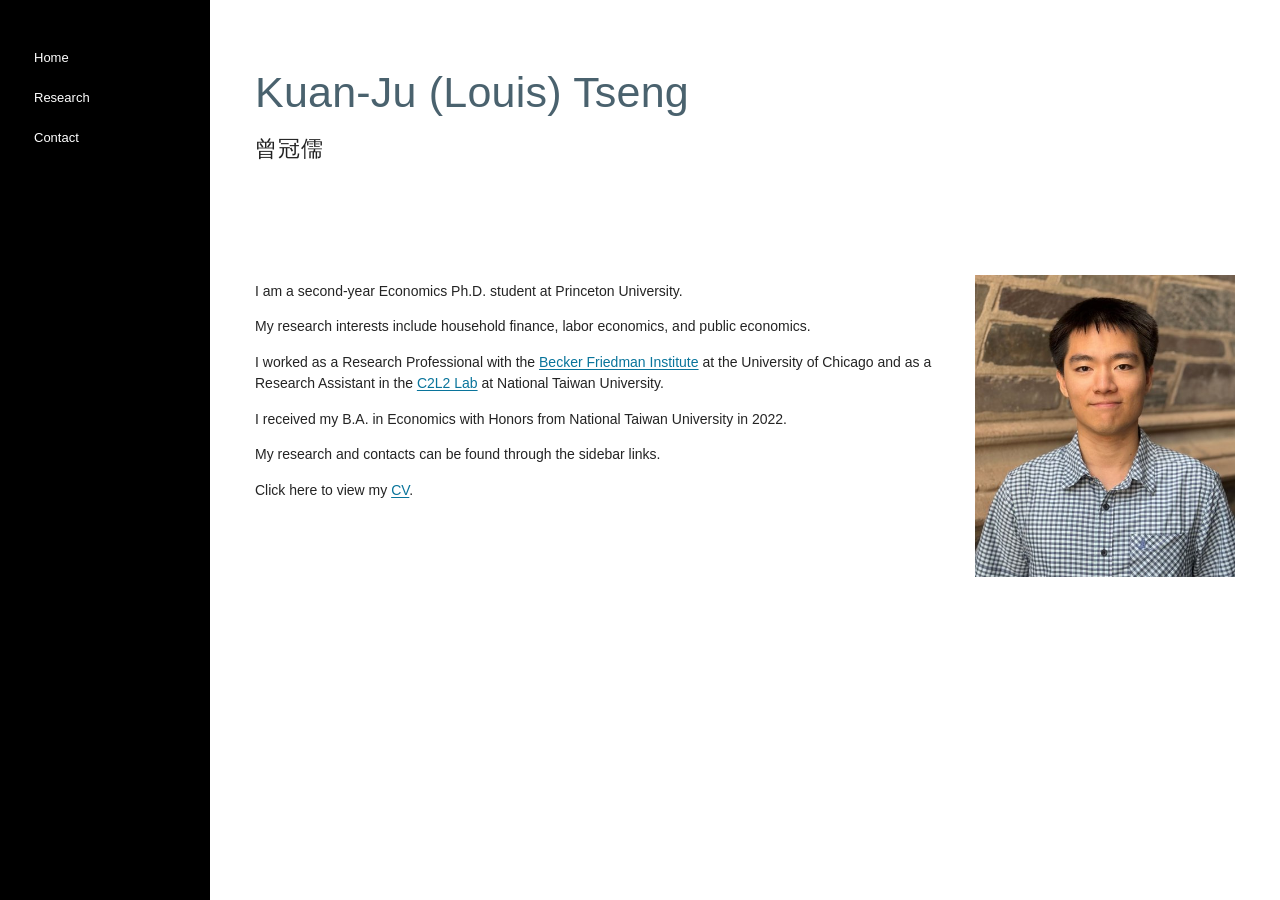
<file: index.html>
<!doctype html>
<html lang="en">
<head>
<meta charset="utf-8">
<meta name="viewport" content="width=device-width, initial-scale=1">
<title>Home | Kuan-Ju (Louis) Tseng</title>
<meta name="description" content="Academic homepage of Kuan-Ju (Louis) Tseng, Economics Ph.D. student at Princeton University.">
<meta name="theme-color" content="#000000">
<link rel="canonical" href="https://louiskjtseng.github.io/Website/">
<!-- Embed current stylesheet so stale cached styles cannot break the homepage. -->
<style>
/* Google Sites-inspired academic website — black navigation, white pages. */
:root {
  --sidebar:#000; --text:#242424; --muted:#4b4b4b; --link:#09749b;
  --band:#f2f2f2; --line:#999; --sidebar-width:210px;
}
* { box-sizing:border-box; }
html { scroll-behavior:smooth; }
body { margin:0; background:#fff; color:var(--text); font-family:Arial,Helvetica,sans-serif; font-size:14px; line-height:1.55; -webkit-font-smoothing:antialiased; }
a { color:var(--link); text-underline-offset:2px; }
a:hover { color:#075371; }
a:focus-visible,button:focus-visible,summary:focus-visible { outline:2px solid #217f9e; outline-offset:4px; }
.skip-link { position:absolute; left:-9999px; z-index:50; top:0; background:white; padding:10px 14px; }
.skip-link:focus { left:12px; top:12px; }
.sidebar { position:fixed; inset:0 auto 0 0; z-index:25; width:var(--sidebar-width); min-height:100vh; background:var(--sidebar); padding:38px 24px 25px 34px; }
.sidebar-nav { display:flex; flex-direction:column; gap:0; }
.sidebar-nav a { display:block; padding:10px 0; color:#fff; font-size:13px; font-weight:400; text-decoration:none; }
.sidebar-nav a:hover { text-decoration:underline; }
.sidebar-nav a[aria-current="page"] { color:#fff; }
.content { margin-left:var(--sidebar-width); min-height:100vh; }
.mobile-header { display:none; }

/* Home */
.page-home { max-width:1100px; padding:66px 60px 120px; margin:0 auto; }
.home-title { margin:0; font-weight:300; font-size:43px; line-height:1.25; letter-spacing:.005em; color:#4a626e; }
.chinese-name { margin:12px 0 0; font-family:Georgia,"Noto Serif TC",serif; font-size:22px; line-height:1.5; letter-spacing:.04em; color:#222; }
.home-grid { display:grid; grid-template-columns:minmax(0,575px) 300px; gap:70px; align-items:start; margin-top:110px; }
.bio { padding-top:6px; font-size:14px; line-height:1.48; }
.bio p { margin:0 0 15px; }
.bio .bio-single { white-space:nowrap; }
.bio .bio-wrap { white-space:normal; }
.bio .cv-line { margin-top:9px; }
.portrait { margin:0; width:300px; }
.portrait img { width:100%; height:auto; display:block; }

/* Research */
.research-page { padding:0 0 110px; }
.research-page-title { text-align:center; font-size:36px; font-weight:600; line-height:1.25; margin:0; padding:32px 10px 35px; }
.section-band { background:var(--band); padding:24px 22px; }
.section-band h2 { max-width:965px; margin:0 auto; font-size:22px; font-weight:500; line-height:1.6; }
.paper-list { max-width:965px; margin:0 auto; }
.paper-entry { border-bottom:1px solid var(--line); font-family:Georgia,"Times New Roman",serif; }
.paper-entry:last-child { margin-bottom:20px; }
.paper-summary { display:flex; justify-content:space-between; align-items:center; gap:35px; list-style:none; cursor:pointer; padding:31px 10px 16px 6px; }
.paper-summary::-webkit-details-marker { display:none; }
.paper-summary::marker { content:""; }
.paper-summary-text { display:block; min-width:0; flex:1; }
.paper-title { display:block; font-size:14px; font-weight:400; line-height:1.5; }
.paper-title a { color:var(--link); text-decoration:underline; }
.paper-links { white-space:normal; }
.paper-coauthors { display:block; font-size:12px; line-height:1.5; margin-top:10px; color:#333; }
.paper-chevron { width:10px; height:10px; border-right:1.6px solid #666; border-bottom:1.6px solid #666; transform:rotate(45deg); flex-shrink:0; margin-right:2px; margin-top:-7px; transition:transform .18s; }
.paper-entry[open] .paper-chevron { transform:rotate(225deg); margin-top:3px; }
.paper-abstract { padding:0 55px 23px 6px; }
.paper-abstract p { margin:9px 0 0; color:#333; font-size:14px; line-height:1.75; }
.forthcoming { margin-left:9px; white-space:nowrap; }
.wip-entry { padding:31px 6px 5px; font-family:Georgia,"Times New Roman",serif; }
.wip-entry h3 { font-size:14px; font-weight:400; margin:0; }
.wip-entry p { font-size:12px; margin:13px 0 0; }

/* Contact */
.contact-page { max-width:1080px; margin:auto; padding:100px 60px 120px; }
.contact-title { font-size:36px; font-weight:500; margin:0 0 52px; }
.contact-block { font-size:15px; line-height:1.9; }
.contact-block p { margin:0 0 18px; }
.emails a { display:block; width:fit-content; }

/* Smaller screens */
@media (max-width:1400px) {
  .page-home { padding-left:45px; padding-right:45px; }
  .home-grid { grid-template-columns:minmax(0,1fr) 260px; gap:35px; }
  .bio .bio-single { white-space:normal; }
  .portrait { width:260px; }
  .section-band h2,.paper-list { max-width:min(965px, calc(100% - 64px)); }
}
@media (max-width:980px) {
  .home-grid { grid-template-columns:minmax(0,1fr) 220px; gap:25px; margin-top:65px; }
  .portrait { width:220px; }
  .home-title { font-size:36px; }
  .page-home { padding-top:56px; }
}
@media (max-width:760px) {
  :root { --sidebar-width:0px; }
  .mobile-header { display:flex; position:sticky; top:0; z-index:35; height:58px; align-items:center; justify-content:space-between; color:white; background:#000; padding:0 19px; font-size:14px; }
  .menu-button { font:inherit; color:#fff; border:1px solid #888; background:transparent; padding:4px 12px; border-radius:2px; cursor:pointer; }
  .sidebar { display:none; position:fixed; top:58px; bottom:auto; height:auto; min-height:0; width:100%; padding:11px 22px 17px; box-shadow:0 8px 12px #0003; }
  .sidebar.is-open { display:block; }
  .sidebar-nav a { padding:10px 0; }
  .content { margin-left:0; }
  .page-home { padding:48px 25px 75px; }
  .home-title { font-size:35px; }
  .chinese-name { font-size:20px; }
  .home-grid { display:flex; flex-direction:column; gap:30px; margin-top:50px; }
  .bio { font-size:14px; padding:0; }
  .portrait { width:min(300px,100%); }
  .research-page-title { font-size:31px; padding:32px 10px; }
  .section-band { padding:19px 24px; }
  .section-band h2 { max-width:none; font-size:21px; }
  .paper-list { max-width:none; margin:0 24px; }
  .paper-summary { padding:26px 3px 18px; gap:14px; }
  .paper-title { font-size:14px; }
  .paper-coauthors { font-size:12px; }
  .paper-abstract { padding-right:12px; }
  .forthcoming { white-space:normal; }
  .contact-page { padding:60px 25px; }
}
@media print {
  .sidebar,.mobile-header { display:none; }
  .content { margin-left:0; }
  .paper-entry:not([open]) .paper-abstract { display:block; }
}

</style>
<script defer src="script.js"></script>
<script defer src="analytics.js"></script>
</head>
<body>
<a class="skip-link" href="#main">Skip to content</a>
<div class="mobile-header"><span>Kuan-Ju (Louis) Tseng</span><button type="button" class="menu-button" aria-expanded="false" aria-controls="sidebar">Menu</button></div>
<aside class="sidebar" id="sidebar" aria-label="Site navigation">
  <nav class="sidebar-nav">
    <a href="./" aria-current="page">Home</a>
    <a href="research/" >Research</a>
    <a href="contact/" >Contact</a>
  </nav>
</aside>
<main id="main" class="content"><div class="page-home">
  <header class="home-intro">
    <h1 class="home-title">Kuan-Ju (Louis) Tseng</h1>
    <p class="chinese-name" lang="zh-Hant">曾冠儒</p>
  </header>
  <div class="home-grid">
    <section class="bio" aria-label="Biography">
      <p class="bio-single">I am a second-year Economics Ph.D. student at Princeton University.</p>
      <p class="bio-single">My research interests include household finance, labor economics, and public economics.</p>
      <p class="bio-wrap">I worked as a Research Professional with the <a href="https://bfi.uchicago.edu/">Becker Friedman Institute</a> at the University of Chicago and as a Research Assistant in the <a href="https://c2l2.org/">C2L2 Lab</a> at National Taiwan University.</p>
      <p class="bio-single">I received my B.A. in Economics with Honors from National Taiwan University in 2022.</p>
      <p class="bio-single">My research and contacts can be found through the sidebar links.</p>
      <p class="bio-single cv-line">Click here to view my <a href="https://louiskjtseng.github.io/Website/KuanJuTseng_CV.pdf" target="_blank" rel="noopener">CV</a>.</p>
    </section>
    <figure class="portrait"><img src="assets/profile.jpg" alt="Portrait of Kuan-Ju Tseng" width="300" height="348" loading="eager"></figure>
  </div>
</div>
</main>
</body>
</html>
</file>
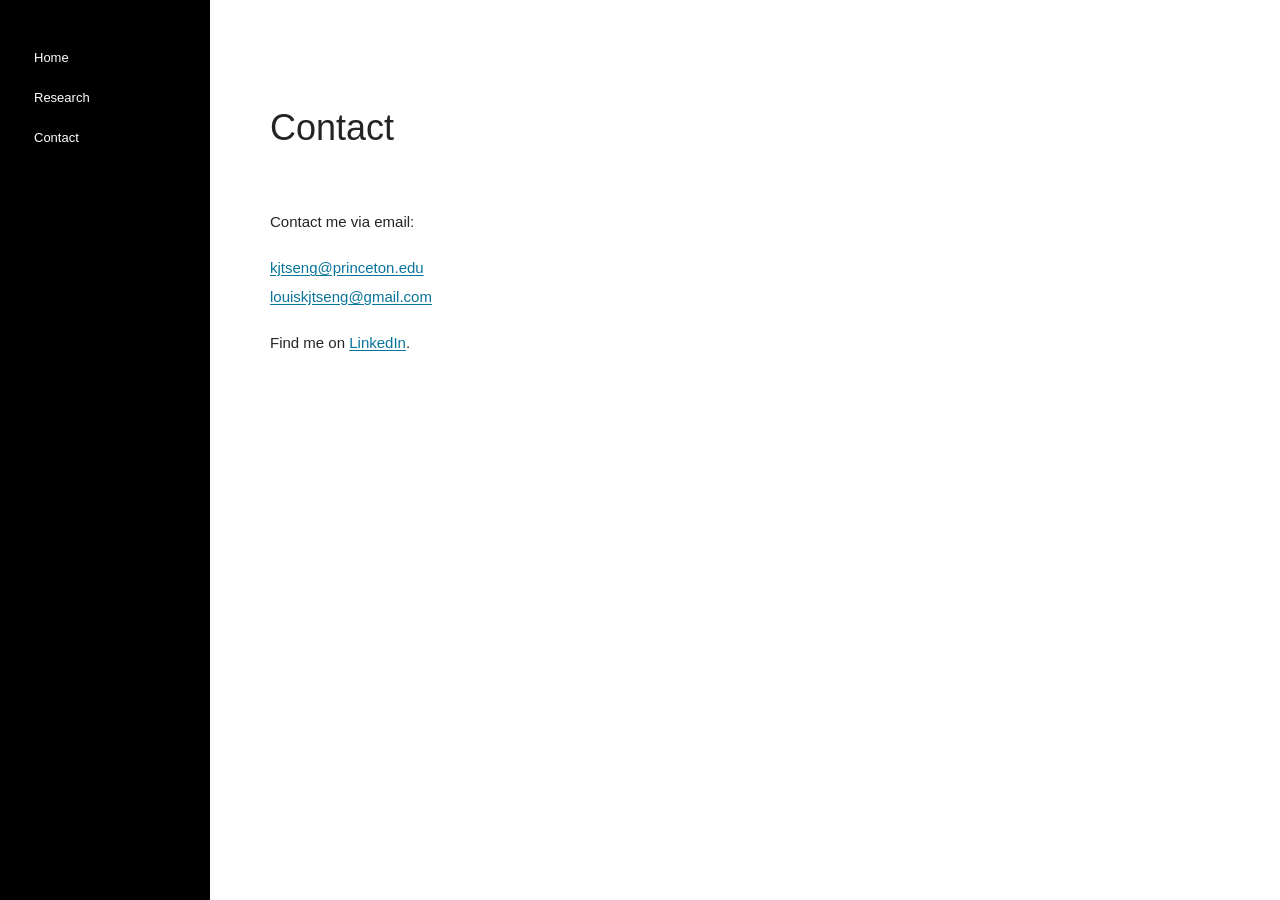
<file: contact/index.html>
<!doctype html>
<html lang="en">
<head>
<meta charset="utf-8">
<meta name="viewport" content="width=device-width, initial-scale=1">
<title>Contact | Kuan-Ju (Louis) Tseng</title>
<meta name="description" content="Contact Kuan-Ju (Louis) Tseng at Princeton University.">
<meta name="theme-color" content="#000000">
<link rel="canonical" href="https://louiskjtseng.github.io/Website/contact/">
<!-- Embedded stylesheet prevents an old cached GitHub Pages CSS file from breaking this page. -->
<style>
/* Google Sites-inspired academic website — black navigation, white pages. */
:root {
  --sidebar:#000; --text:#242424; --muted:#4b4b4b; --link:#09749b;
  --band:#f2f2f2; --line:#999; --sidebar-width:210px;
}
* { box-sizing:border-box; }
html { scroll-behavior:smooth; }
body { margin:0; background:#fff; color:var(--text); font-family:Arial,Helvetica,sans-serif; font-size:14px; line-height:1.55; -webkit-font-smoothing:antialiased; }
a { color:var(--link); text-underline-offset:2px; }
a:hover { color:#075371; }
a:focus-visible,button:focus-visible,summary:focus-visible { outline:2px solid #217f9e; outline-offset:4px; }
.skip-link { position:absolute; left:-9999px; z-index:50; top:0; background:white; padding:10px 14px; }
.skip-link:focus { left:12px; top:12px; }
.sidebar { position:fixed; inset:0 auto 0 0; z-index:25; width:var(--sidebar-width); min-height:100vh; background:var(--sidebar); padding:38px 24px 25px 34px; }
.sidebar-nav { display:flex; flex-direction:column; gap:0; }
.sidebar-nav a { display:block; padding:10px 0; color:#fff; font-size:13px; font-weight:400; text-decoration:none; }
.sidebar-nav a:hover { text-decoration:underline; }
.sidebar-nav a[aria-current="page"] { color:#fff; }
.content { margin-left:var(--sidebar-width); min-height:100vh; }
.mobile-header { display:none; }

/* Home */
.page-home { max-width:1100px; padding:66px 60px 120px; margin:0 auto; }
.home-title { margin:0; font-weight:300; font-size:43px; line-height:1.25; letter-spacing:.005em; color:#4a626e; }
.chinese-name { margin:12px 0 0; font-family:Georgia,"Noto Serif TC",serif; font-size:22px; line-height:1.5; letter-spacing:.04em; color:#222; }
.home-grid { display:grid; grid-template-columns:minmax(0,575px) 300px; gap:70px; align-items:start; margin-top:110px; }
.bio { padding-top:6px; font-size:14px; line-height:1.48; }
.bio p { margin:0 0 15px; }
.bio .bio-single { white-space:nowrap; }
.bio .bio-wrap { white-space:normal; }
.bio .cv-line { margin-top:9px; }
.portrait { margin:0; width:300px; }
.portrait img { width:100%; height:auto; display:block; }

/* Research */
.research-page { padding:0 0 110px; }
.research-page-title { text-align:center; font-size:36px; font-weight:600; line-height:1.25; margin:0; padding:32px 10px 35px; }
.section-band { background:var(--band); padding:24px 22px; }
.section-band h2 { max-width:965px; margin:0 auto; font-size:22px; font-weight:500; line-height:1.6; }
.paper-list { max-width:965px; margin:0 auto; }
.paper-entry { border-bottom:1px solid var(--line); font-family:Georgia,"Times New Roman",serif; }
.paper-entry:last-child { margin-bottom:20px; }
.paper-summary { display:flex; justify-content:space-between; align-items:center; gap:35px; list-style:none; cursor:pointer; padding:31px 10px 16px 6px; }
.paper-summary::-webkit-details-marker { display:none; }
.paper-summary::marker { content:""; }
.paper-summary-text { display:block; min-width:0; flex:1; }
.paper-title { display:block; font-size:14px; font-weight:400; line-height:1.5; }
.paper-title a { color:var(--link); text-decoration:underline; }
.paper-links { white-space:normal; }
.paper-coauthors { display:block; font-size:12px; line-height:1.5; margin-top:10px; color:#333; }
.paper-chevron { width:10px; height:10px; border-right:1.6px solid #666; border-bottom:1.6px solid #666; transform:rotate(45deg); flex-shrink:0; margin-right:2px; margin-top:-7px; transition:transform .18s; }
.paper-entry[open] .paper-chevron { transform:rotate(225deg); margin-top:3px; }
.paper-abstract { padding:0 55px 23px 6px; }
.paper-abstract p { margin:9px 0 0; color:#333; font-size:14px; line-height:1.75; }
.forthcoming { margin-left:9px; white-space:nowrap; }
.wip-entry { padding:31px 6px 5px; font-family:Georgia,"Times New Roman",serif; }
.wip-entry h3 { font-size:14px; font-weight:400; margin:0; }
.wip-entry p { font-size:12px; margin:13px 0 0; }

/* Contact */
.contact-page { max-width:1080px; margin:auto; padding:100px 60px 120px; }
.contact-title { font-size:36px; font-weight:500; margin:0 0 52px; }
.contact-block { font-size:15px; line-height:1.9; }
.contact-block p { margin:0 0 18px; }
.emails a { display:block; width:fit-content; }

/* Smaller screens */
@media (max-width:1400px) {
  .page-home { padding-left:45px; padding-right:45px; }
  .home-grid { grid-template-columns:minmax(0,1fr) 260px; gap:35px; }
  .bio .bio-single { white-space:normal; }
  .portrait { width:260px; }
  .section-band h2,.paper-list { max-width:min(965px, calc(100% - 64px)); }
}
@media (max-width:980px) {
  .home-grid { grid-template-columns:minmax(0,1fr) 220px; gap:25px; margin-top:65px; }
  .portrait { width:220px; }
  .home-title { font-size:36px; }
  .page-home { padding-top:56px; }
}
@media (max-width:760px) {
  :root { --sidebar-width:0px; }
  .mobile-header { display:flex; position:sticky; top:0; z-index:35; height:58px; align-items:center; justify-content:space-between; color:white; background:#000; padding:0 19px; font-size:14px; }
  .menu-button { font:inherit; color:#fff; border:1px solid #888; background:transparent; padding:4px 12px; border-radius:2px; cursor:pointer; }
  .sidebar { display:none; position:fixed; top:58px; bottom:auto; height:auto; min-height:0; width:100%; padding:11px 22px 17px; box-shadow:0 8px 12px #0003; }
  .sidebar.is-open { display:block; }
  .sidebar-nav a { padding:10px 0; }
  .content { margin-left:0; }
  .page-home { padding:48px 25px 75px; }
  .home-title { font-size:35px; }
  .chinese-name { font-size:20px; }
  .home-grid { display:flex; flex-direction:column; gap:30px; margin-top:50px; }
  .bio { font-size:14px; padding:0; }
  .portrait { width:min(300px,100%); }
  .research-page-title { font-size:31px; padding:32px 10px; }
  .section-band { padding:19px 24px; }
  .section-band h2 { max-width:none; font-size:21px; }
  .paper-list { max-width:none; margin:0 24px; }
  .paper-summary { padding:26px 3px 18px; gap:14px; }
  .paper-title { font-size:14px; }
  .paper-coauthors { font-size:12px; }
  .paper-abstract { padding-right:12px; }
  .forthcoming { white-space:normal; }
  .contact-page { padding:60px 25px; }
}
@media print {
  .sidebar,.mobile-header { display:none; }
  .content { margin-left:0; }
  .paper-entry:not([open]) .paper-abstract { display:block; }
}

</style>
<script defer src="../script.js"></script>
<script defer src="../analytics.js"></script>
</head>
<body>
<a class="skip-link" href="#main">Skip to content</a>
<div class="mobile-header"><span>Kuan-Ju (Louis) Tseng</span><button type="button" class="menu-button" aria-expanded="false" aria-controls="sidebar">Menu</button></div>
<aside class="sidebar" id="sidebar" aria-label="Site navigation">
  <nav class="sidebar-nav">
    <a href="../" >Home</a>
    <a href="../research/" >Research</a>
    <a href="../contact/" aria-current="page">Contact</a>
  </nav>
</aside>
<main id="main" class="content"><div class="contact-page"><h1 class="contact-title">Contact</h1><div class="contact-block"><p>Contact me via email:</p>
<p class="emails"><a href="mailto:kjtseng@princeton.edu">kjtseng@princeton.edu</a><a href="mailto:louiskjtseng@gmail.com">louiskjtseng@gmail.com</a></p>
<p>Find me on <a href="https://www.linkedin.com/in/kuan-ju-tseng-1532a3276/" target="_blank" rel="noopener">LinkedIn</a>.</p></div></div>
</main>
</body>
</html>
</file>
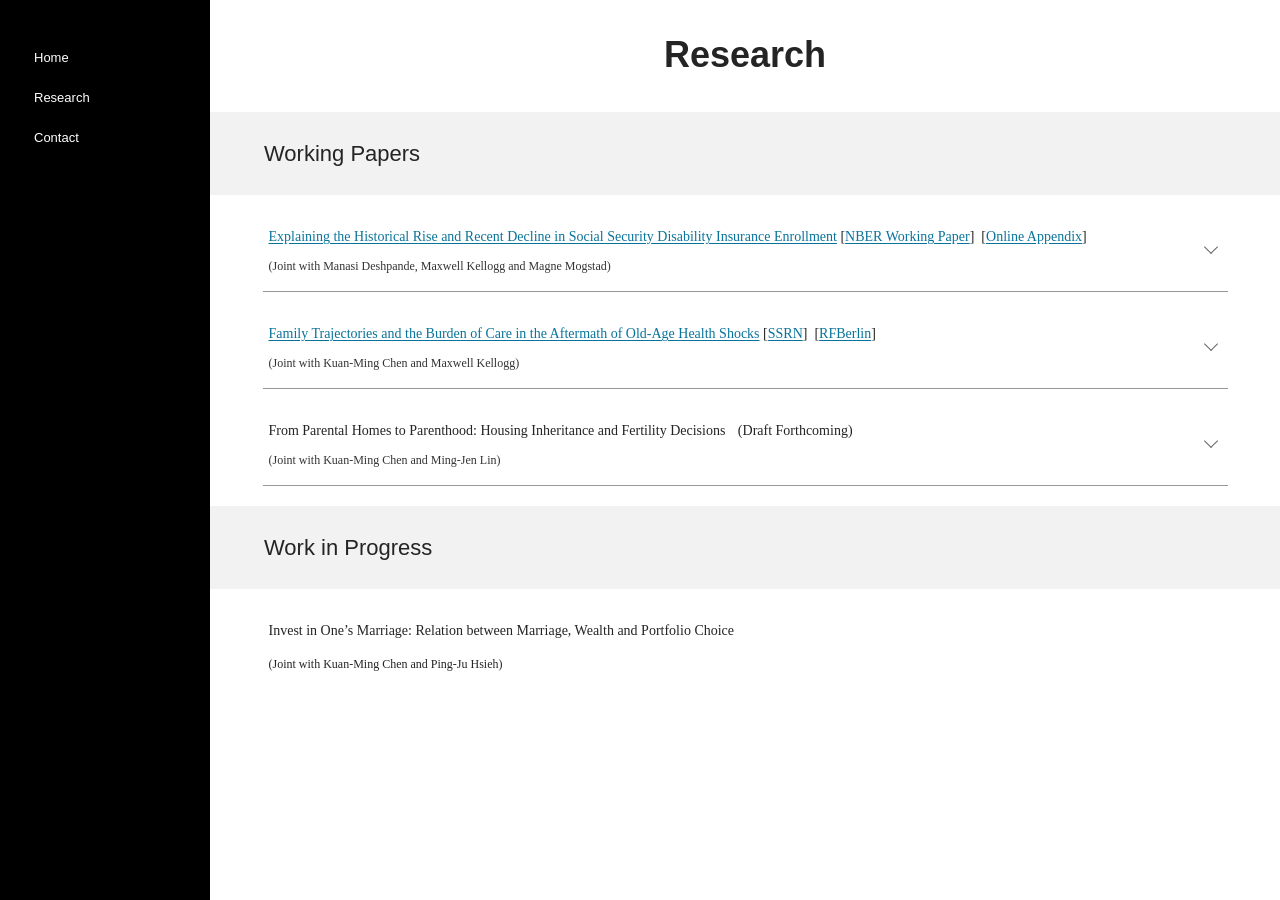
<file: research/index.html>
<!doctype html>
<html lang="en">
<head>
<meta charset="utf-8">
<meta name="viewport" content="width=device-width, initial-scale=1">
<title>Research | Kuan-Ju (Louis) Tseng</title>
<meta name="description" content="Working papers and research by Kuan-Ju (Louis) Tseng.">
<meta name="theme-color" content="#000000">
<link rel="canonical" href="https://louiskjtseng.github.io/Website/research/">
<!-- Embedded stylesheet prevents an old cached GitHub Pages CSS file from breaking this page. -->
<style>
/* Google Sites-inspired academic website — black navigation, white pages. */
:root {
  --sidebar:#000; --text:#242424; --muted:#4b4b4b; --link:#09749b;
  --band:#f2f2f2; --line:#999; --sidebar-width:210px;
}
* { box-sizing:border-box; }
html { scroll-behavior:smooth; }
body { margin:0; background:#fff; color:var(--text); font-family:Arial,Helvetica,sans-serif; font-size:14px; line-height:1.55; -webkit-font-smoothing:antialiased; }
a { color:var(--link); text-underline-offset:2px; }
a:hover { color:#075371; }
a:focus-visible,button:focus-visible,summary:focus-visible { outline:2px solid #217f9e; outline-offset:4px; }
.skip-link { position:absolute; left:-9999px; z-index:50; top:0; background:white; padding:10px 14px; }
.skip-link:focus { left:12px; top:12px; }
.sidebar { position:fixed; inset:0 auto 0 0; z-index:25; width:var(--sidebar-width); min-height:100vh; background:var(--sidebar); padding:38px 24px 25px 34px; }
.sidebar-nav { display:flex; flex-direction:column; gap:0; }
.sidebar-nav a { display:block; padding:10px 0; color:#fff; font-size:13px; font-weight:400; text-decoration:none; }
.sidebar-nav a:hover { text-decoration:underline; }
.sidebar-nav a[aria-current="page"] { color:#fff; }
.content { margin-left:var(--sidebar-width); min-height:100vh; }
.mobile-header { display:none; }

/* Home */
.page-home { max-width:1100px; padding:66px 60px 120px; margin:0 auto; }
.home-title { margin:0; font-weight:300; font-size:43px; line-height:1.25; letter-spacing:.005em; color:#4a626e; }
.chinese-name { margin:12px 0 0; font-family:Georgia,"Noto Serif TC",serif; font-size:22px; line-height:1.5; letter-spacing:.04em; color:#222; }
.home-grid { display:grid; grid-template-columns:minmax(0,575px) 300px; gap:70px; align-items:start; margin-top:110px; }
.bio { padding-top:6px; font-size:14px; line-height:1.48; }
.bio p { margin:0 0 15px; }
.bio .bio-single { white-space:nowrap; }
.bio .bio-wrap { white-space:normal; }
.bio .cv-line { margin-top:9px; }
.portrait { margin:0; width:300px; }
.portrait img { width:100%; height:auto; display:block; }

/* Research */
.research-page { padding:0 0 110px; }
.research-page-title { text-align:center; font-size:36px; font-weight:600; line-height:1.25; margin:0; padding:32px 10px 35px; }
.section-band { background:var(--band); padding:24px 22px; }
.section-band h2 { max-width:965px; margin:0 auto; font-size:22px; font-weight:500; line-height:1.6; }
.paper-list { max-width:965px; margin:0 auto; }
.paper-entry { border-bottom:1px solid var(--line); font-family:Georgia,"Times New Roman",serif; }
.paper-entry:last-child { margin-bottom:20px; }
.paper-summary { display:flex; justify-content:space-between; align-items:center; gap:35px; list-style:none; cursor:pointer; padding:31px 10px 16px 6px; }
.paper-summary::-webkit-details-marker { display:none; }
.paper-summary::marker { content:""; }
.paper-summary-text { display:block; min-width:0; flex:1; }
.paper-title { display:block; font-size:14px; font-weight:400; line-height:1.5; }
.paper-title a { color:var(--link); text-decoration:underline; }
.paper-links { white-space:normal; }
.paper-coauthors { display:block; font-size:12px; line-height:1.5; margin-top:10px; color:#333; }
.paper-chevron { width:10px; height:10px; border-right:1.6px solid #666; border-bottom:1.6px solid #666; transform:rotate(45deg); flex-shrink:0; margin-right:2px; margin-top:-7px; transition:transform .18s; }
.paper-entry[open] .paper-chevron { transform:rotate(225deg); margin-top:3px; }
.paper-abstract { padding:0 55px 23px 6px; }
.paper-abstract p { margin:9px 0 0; color:#333; font-size:14px; line-height:1.75; }
.forthcoming { margin-left:9px; white-space:nowrap; }
.wip-entry { padding:31px 6px 5px; font-family:Georgia,"Times New Roman",serif; }
.wip-entry h3 { font-size:14px; font-weight:400; margin:0; }
.wip-entry p { font-size:12px; margin:13px 0 0; }

/* Contact */
.contact-page { max-width:1080px; margin:auto; padding:100px 60px 120px; }
.contact-title { font-size:36px; font-weight:500; margin:0 0 52px; }
.contact-block { font-size:15px; line-height:1.9; }
.contact-block p { margin:0 0 18px; }
.emails a { display:block; width:fit-content; }

/* Smaller screens */
@media (max-width:1400px) {
  .page-home { padding-left:45px; padding-right:45px; }
  .home-grid { grid-template-columns:minmax(0,1fr) 260px; gap:35px; }
  .bio .bio-single { white-space:normal; }
  .portrait { width:260px; }
  .section-band h2,.paper-list { max-width:min(965px, calc(100% - 64px)); }
}
@media (max-width:980px) {
  .home-grid { grid-template-columns:minmax(0,1fr) 220px; gap:25px; margin-top:65px; }
  .portrait { width:220px; }
  .home-title { font-size:36px; }
  .page-home { padding-top:56px; }
}
@media (max-width:760px) {
  :root { --sidebar-width:0px; }
  .mobile-header { display:flex; position:sticky; top:0; z-index:35; height:58px; align-items:center; justify-content:space-between; color:white; background:#000; padding:0 19px; font-size:14px; }
  .menu-button { font:inherit; color:#fff; border:1px solid #888; background:transparent; padding:4px 12px; border-radius:2px; cursor:pointer; }
  .sidebar { display:none; position:fixed; top:58px; bottom:auto; height:auto; min-height:0; width:100%; padding:11px 22px 17px; box-shadow:0 8px 12px #0003; }
  .sidebar.is-open { display:block; }
  .sidebar-nav a { padding:10px 0; }
  .content { margin-left:0; }
  .page-home { padding:48px 25px 75px; }
  .home-title { font-size:35px; }
  .chinese-name { font-size:20px; }
  .home-grid { display:flex; flex-direction:column; gap:30px; margin-top:50px; }
  .bio { font-size:14px; padding:0; }
  .portrait { width:min(300px,100%); }
  .research-page-title { font-size:31px; padding:32px 10px; }
  .section-band { padding:19px 24px; }
  .section-band h2 { max-width:none; font-size:21px; }
  .paper-list { max-width:none; margin:0 24px; }
  .paper-summary { padding:26px 3px 18px; gap:14px; }
  .paper-title { font-size:14px; }
  .paper-coauthors { font-size:12px; }
  .paper-abstract { padding-right:12px; }
  .forthcoming { white-space:normal; }
  .contact-page { padding:60px 25px; }
}
@media print {
  .sidebar,.mobile-header { display:none; }
  .content { margin-left:0; }
  .paper-entry:not([open]) .paper-abstract { display:block; }
}

</style>
<script defer src="../script.js"></script>
<script defer src="../analytics.js"></script>
</head>
<body>
<a class="skip-link" href="#main">Skip to content</a>
<div class="mobile-header"><span>Kuan-Ju (Louis) Tseng</span><button type="button" class="menu-button" aria-expanded="false" aria-controls="sidebar">Menu</button></div>
<aside class="sidebar" id="sidebar" aria-label="Site navigation">
  <nav class="sidebar-nav">
    <a href="../" >Home</a>
    <a href="../research/" aria-current="page">Research</a>
    <a href="../contact/" >Contact</a>
  </nav>
</aside>
<main id="main" class="content"><div class="research-page">
<h1 class="research-page-title">Research</h1>
<section class="research-section" aria-labelledby="working-papers-title">
  <header class="section-band"><h2 id="working-papers-title">Working Papers</h2></header>
  <div class="paper-list">
  <details class="paper-entry" id="ssdi">
  <summary class="paper-summary">
    <span class="paper-summary-text">
      <span class="paper-title"><a href="../DKMT_SSDIDecline_Aug2026_main.pdf" target="_blank" rel="noopener">Explaining the Historical Rise and Recent Decline in Social Security Disability Insurance Enrollment</a> <span class="paper-links">[<a href="https://www.nber.org/papers/w35300" target="_blank" rel="noopener">NBER Working Paper</a>] &nbsp;[<a href="../DKMT_SSDIDecline_Aug2026_appendix.pdf" target="_blank" rel="noopener">Online Appendix</a>]</span></span>
      <span class="paper-coauthors">(Joint with Manasi Deshpande, Maxwell Kellogg and Magne Mogstad)</span>
    </span>
    <span class="paper-chevron" aria-hidden="true"></span>
  </summary>
  <div class="paper-abstract"><p>After substantial growth in the 1990s and 2000s, enrollment in the U.S. Social Security Disability Insurance (SSDI) program has been declining since 2013. We use detailed administrative data to quantify the contributions of various factors to trends in SSDI enrollment, focusing especially on the decline in the 2010s. A statistical decomposition suggests that the vast majority of the decline in SSDI enrollment since 2013 is attributable to declines in application rates—and, to a lesser extent, award rates—within demographic groups. There is very little contribution from changes over time in demographic characteristics, eligibility, or exit from SSDI. The decline in SSDI enrollment rates is disproportionately driven by older low-to-middle-skilled men with relatively severe health conditions who, over time, have become less likely to apply for SSDI and more likely to work. Consistent with this descriptive evidence, we present results from a causal analysis suggesting that improved labor market opportunity for less-skilled workers is a key explanation of the decline in SSDI enrollment. We also investigate several other popular hypotheses for the decline in SSDI applications, including lower award rates at the appeals level, and find evidence at odds with them.</p></div>
</details>
  <details class="paper-entry" id="family-care">
  <summary class="paper-summary">
    <span class="paper-summary-text">
      <span class="paper-title"><a href="../CKT_ParentHealthShock.pdf" target="_blank" rel="noopener">Family Trajectories and the Burden of Care in the Aftermath of Old-Age Health Shocks</a> <span class="paper-links">[<a href="https://papers.ssrn.com/sol3/papers.cfm?abstract_id=4741990" target="_blank" rel="noopener">SSRN</a>] &nbsp;[<a href="https://www.rfberlin.com/network-paper/family-trajectories-and-the-burden-of-care-in-the-aftermath-of-old-age-health-shocks/" target="_blank" rel="noopener">RFBerlin</a>]</span></span>
      <span class="paper-coauthors">(Joint with Kuan-Ming Chen and Maxwell Kellogg)</span>
    </span>
    <span class="paper-chevron" aria-hidden="true"></span>
  </summary>
  <div class="paper-abstract"><p>Due to increasing longevity and declining fertility, families in many rich countries have experienced sharply rising aging-related care needs at the same time that the labor capacity within those families has fallen. How families meet those care needs given their constraints—and at what cost—is an increasingly important question. This paper shows that sudden declines in the health of elderly Taiwanese adults disrupts the life cycles of their adult children. Rather than causing substitution away from the labor force, elderly parental health shocks are followed by increased mortality, poorer indicators of health, and reduced marriage and fertility rates. Burdensome care needs are likely a key mechanism, judging from the observable characteristics that predict particularly adverse responses to a parental stroke. We find evidence that allowing families to hire migrant care workers can attenuate the negative associations between old-age health issues and family outcomes, improving the survival, health, and well-being of adult children of the elderly.</p></div>
</details>
  <details class="paper-entry" id="housing-inheritance">
  <summary class="paper-summary">
    <span class="paper-summary-text">
      <span class="paper-title">From Parental Homes to Parenthood: Housing Inheritance and Fertility Decisions <span class="forthcoming">(Draft Forthcoming)</span></span>
      <span class="paper-coauthors">(Joint with Kuan-Ming Chen and Ming-Jen Lin)</span>
    </span>
    <span class="paper-chevron" aria-hidden="true"></span>
  </summary>
  <div class="paper-abstract"><p>This paper estimates the causal effects of house-inheriting on heirs' labor supply, marriage, and fertility outcomes. Using administrative tax data from Taiwan, I apply a staggered Difference-in-Differences (DiD) design to estimate dynamic treatment effects. To address potentially confounding effects from the coincidence of parental death and house inheritance, I show that the impact of parental death is minimal, attributing most observed effects to wealth increases and homeownership acquisition. The findings reveal that inheritance significantly reduces labor supply, aligning with the literature on Carnegie effects that receiving inheritances discourages work. For unmarried sons, house-inheriting increases the likelihood of marriage by 2.8 percentage points and the number of children by 0.016. Similar fertility increases are observed among married couples receiving inheritances. The effects are more pronounced for daughters, as house inheritance is culturally less expected. Younger and less wealthy heirs experience larger impacts, suggesting that inheritance represents a substantial wealth effect for these groups. These findings indicate that homeownership is a key driver of household formation in Taiwanese culture.</p></div>
</details>
  </div>
</section>
<section class="research-section" aria-labelledby="work-in-progress-title">
  <header class="section-band"><h2 id="work-in-progress-title">Work in Progress</h2></header>
  <div class="paper-list">
    <article class="wip-entry">
      <h3>Invest in One’s Marriage: Relation between Marriage, Wealth and Portfolio Choice</h3>
      <p>(Joint with Kuan-Ming Chen and Ping-Ju Hsieh)</p>
    </article>
  </div>
</section>
</div>
</main>
</body>
</html>
</file>
